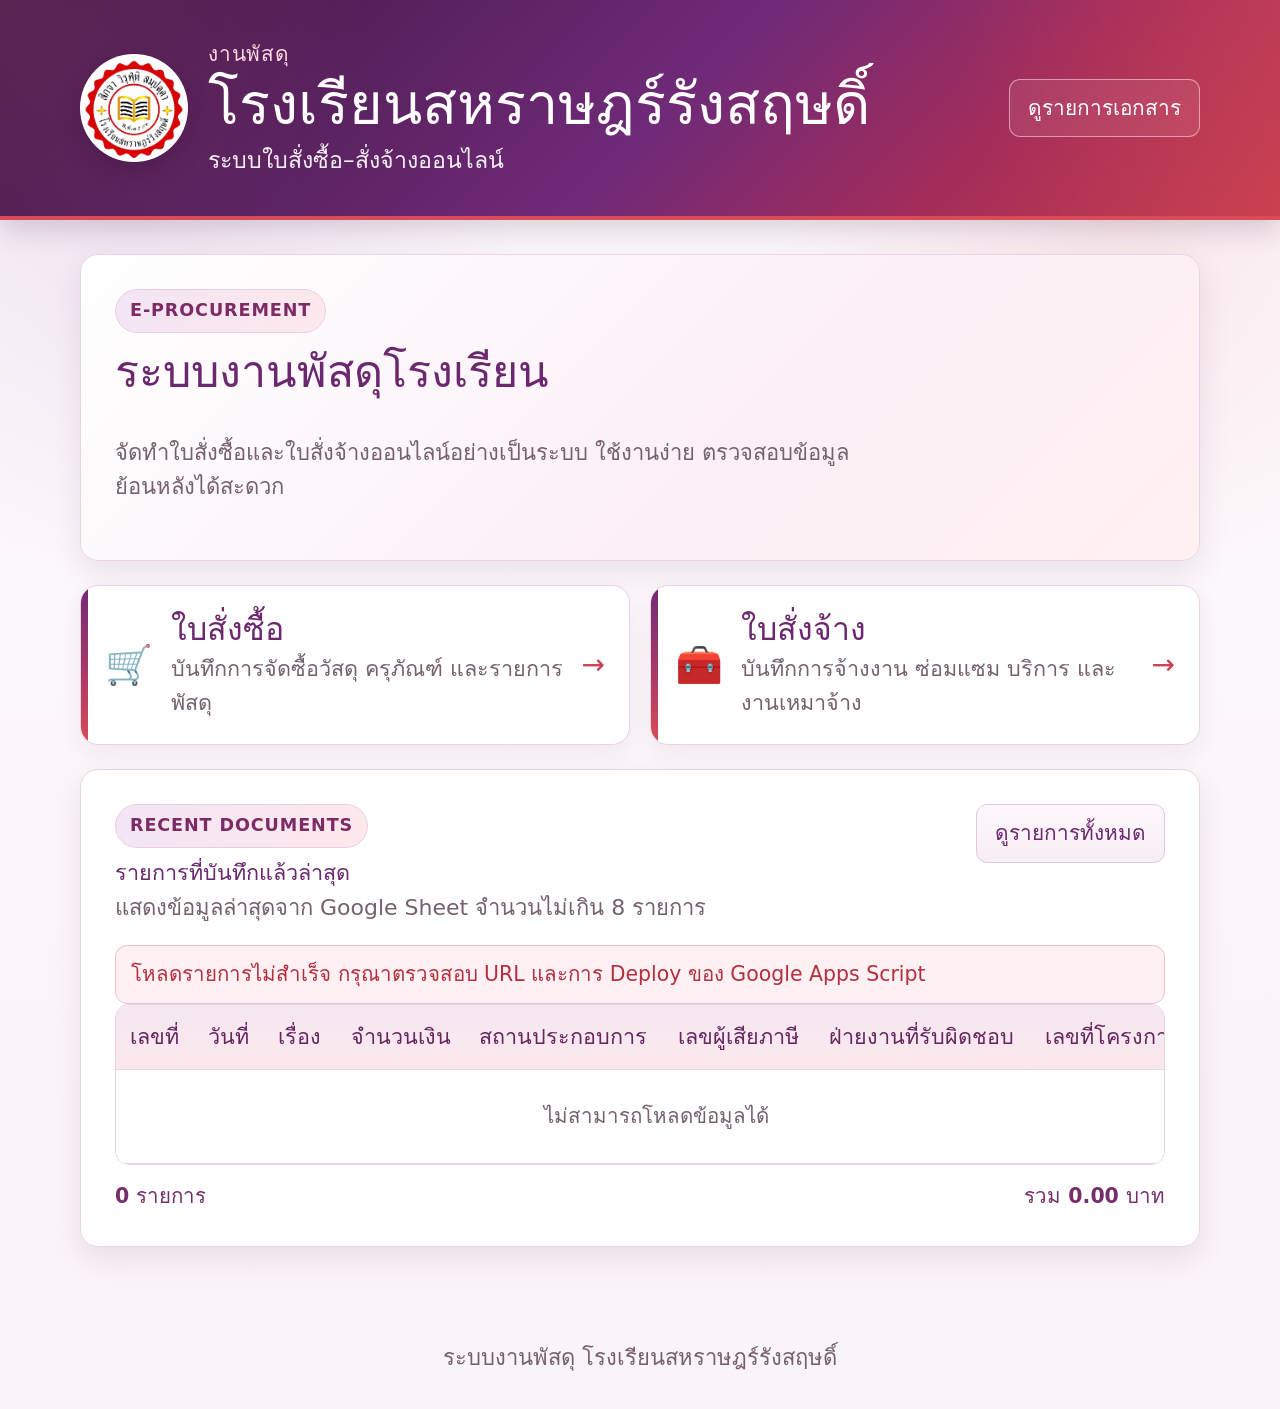
<file: index.html>
<!doctype html>
<html lang="th">
<head>
  <meta charset="utf-8">
  <meta name="viewport" content="width=device-width, initial-scale=1">
  <title>ระบบใบสั่งซื้อ–สั่งจ้าง | โรงเรียนสหราษฎร์รังสฤษดิ์</title>
  <meta name="description" content="ระบบใบสั่งซื้อและใบสั่งจ้าง งานพัสดุ โรงเรียนสหราษฎร์รังสฤษดิ์">
  <link rel="stylesheet" href="assets/style.css">
</head>
<body>
  <header class="site-header">
    <div class="container header-inner">
      <div class="school-brand">
        <img
          src="assets/images/school-logo.png"
          alt="ตราโรงเรียนสหราษฎร์รังสฤษดิ์"
          class="school-logo"
        >
        <div class="school-brand-text">
          <p class="eyebrow">งานพัสดุ</p>
          <h1>โรงเรียนสหราษฎร์รังสฤษดิ์</h1>
          <p class="subtitle">ระบบใบสั่งซื้อ–สั่งจ้างออนไลน์</p>
        </div>
      </div>
      <a class="button button-outline" href="records.html">ดูรายการเอกสาร</a>
    </div>
  </header>

  <main class="container">
    <section class="hero panel orange-minimal-hero">
      <div class="hero-copy">
        <span class="badge">E-PROCUREMENT</span>
        <h2>ระบบงานพัสดุโรงเรียน</h2>
        <p>จัดทำใบสั่งซื้อและใบสั่งจ้างออนไลน์อย่างเป็นระบบ ใช้งานง่าย ตรวจสอบข้อมูลย้อนหลังได้สะดวก</p>
      </div>
    </section>

    <section class="menu-grid" aria-label="เมนูหลัก">
      <a class="menu-card" href="purchase.html">
        <span class="menu-icon" aria-hidden="true">🛒</span>
        <span>
          <strong>ใบสั่งซื้อ</strong>
          <small>บันทึกการจัดซื้อวัสดุ ครุภัณฑ์ และรายการพัสดุ</small>
        </span>
        <span class="arrow" aria-hidden="true">→</span>
      </a>

      <a class="menu-card" href="hire.html">
        <span class="menu-icon" aria-hidden="true">🧰</span>
        <span>
          <strong>ใบสั่งจ้าง</strong>
          <small>บันทึกการจ้างงาน ซ่อมแซม บริการ และงานเหมาจ้าง</small>
        </span>
        <span class="arrow" aria-hidden="true">→</span>
      </a>
    </section>


    <section class="panel recent-panel" aria-labelledby="recentTitle">
      <div class="recent-heading">
        <div>
          <span class="badge">RECENT DOCUMENTS</span>
          <h3 id="recentTitle">รายการที่บันทึกแล้วล่าสุด</h3>
          <p class="muted">แสดงข้อมูลล่าสุดจาก Google Sheet จำนวนไม่เกิน 8 รายการ</p>
        </div>
        <a class="button button-secondary" href="records.html">ดูรายการทั้งหมด</a>
      </div>

      <div id="homeRecordsMessage" class="message" hidden></div>

      <div class="table-wrap recent-table-wrap">
        <table class="recent-table">
          <thead>
            <tr>
              <th>เลขที่</th>
              <th>วันที่</th>
              <th>เรื่อง</th>
              <th class="align-right">จำนวนเงิน</th>
              <th>สถานประกอบการ</th>
              <th>เลขผู้เสียภาษี</th>
              <th>ฝ่ายงานที่รับผิดชอบ</th>
              <th>เลขที่โครงการ</th>
            </tr>
          </thead>
          <tbody id="homeRecordsBody">
            <tr>
              <td colspan="8" class="empty-state">กำลังโหลดรายการ…</td>
            </tr>
          </tbody>
        </table>
      </div>

      <div class="records-summary">
        <span id="homeRecordCount">0 รายการ</span>
        <span id="homeRecordTotal">รวม 0.00 บาท</span>
      </div>
    </section>
  </main>

  <footer class="site-footer">
    <div class="container">ระบบงานพัสดุ โรงเรียนสหราษฎร์รังสฤษดิ์</div>
  </footer>

  <script src="assets/config.js"></script>
  <script src="assets/home.js"></script>
</body>
</html>
</file>
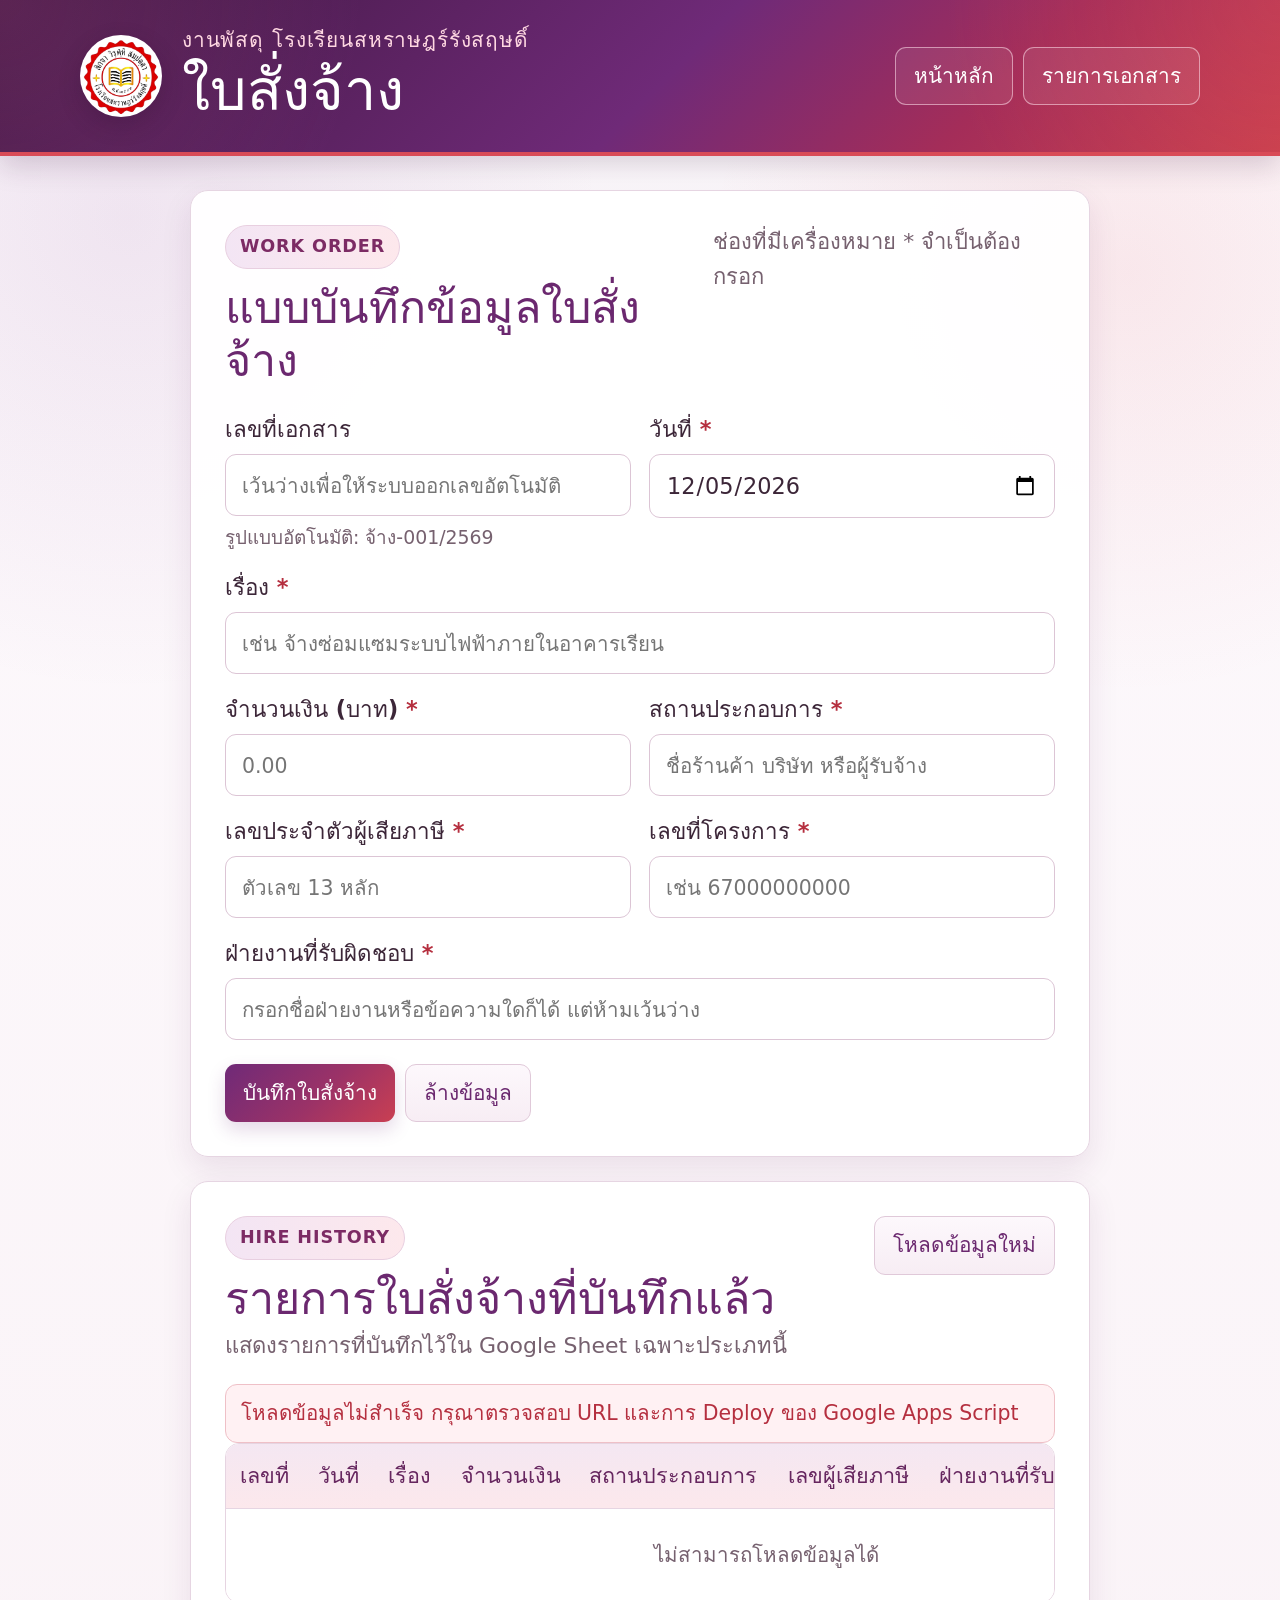
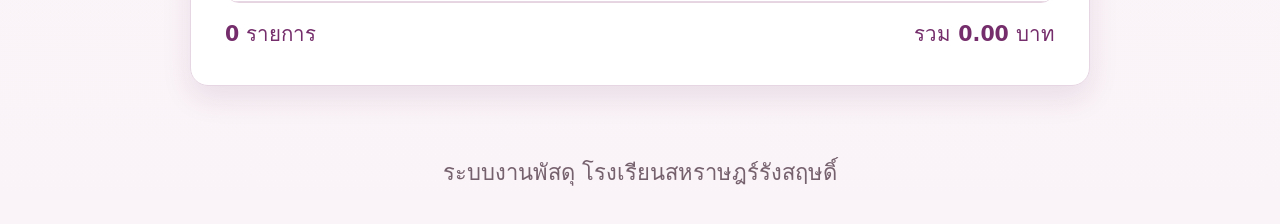
<file: hire.html>
<!doctype html>
<html lang="th">
<head>
  <meta charset="utf-8">
  <meta name="viewport" content="width=device-width, initial-scale=1">
  <title>ใบสั่งจ้าง | โรงเรียนสหราษฎร์รังสฤษดิ์</title>
  <link rel="stylesheet" href="assets/style.css">
</head>
<body data-document-type="hire">
  <header class="site-header compact">
    <div class="container header-inner">
      <div class="school-brand">
        <img
          src="assets/images/school-logo.png"
          alt="ตราโรงเรียนสหราษฎร์รังสฤษดิ์"
          class="school-logo"
        >
        <div class="school-brand-text">
          <p class="eyebrow">งานพัสดุ โรงเรียนสหราษฎร์รังสฤษดิ์</p>
          <h1>ใบสั่งจ้าง</h1>
        </div>
      </div>
      <nav class="header-actions" aria-label="เมนู">
        <a class="button button-outline" href="index.html">หน้าหลัก</a>
        <a class="button button-outline" href="records.html">รายการเอกสาร</a>
      </nav>
    </div>
  </header>

  <main class="container narrow">
    <section class="panel">
      <div class="section-heading">
        <div>
          <span class="badge">WORK ORDER</span>
          <h2>แบบบันทึกข้อมูลใบสั่งจ้าง</h2>
        </div>
        <p class="muted">ช่องที่มีเครื่องหมาย * จำเป็นต้องกรอก</p>
      </div>

      <form id="documentForm" class="document-form" novalidate>
        <input type="hidden" name="type" value="hire">

        <div class="form-grid">
          <label class="field">
            <span>เลขที่เอกสาร</span>
            <input type="text" name="document_no" maxlength="80"
                   placeholder="เว้นว่างเพื่อให้ระบบออกเลขอัตโนมัติ">
            <small>รูปแบบอัตโนมัติ: จ้าง-001/2569</small>
          </label>

          <label class="field">
            <span>วันที่ <b>*</b></span>
            <input type="date" name="date" required>
          </label>

          <label class="field field-full">
            <span>เรื่อง <b>*</b></span>
            <input type="text" name="subject" maxlength="300"
                   placeholder="เช่น จ้างซ่อมแซมระบบไฟฟ้าภายในอาคารเรียน" required>
          </label>

          <label class="field">
            <span>จำนวนเงิน (บาท) <b>*</b></span>
            <input type="number" name="amount" min="0" step="0.01"
                   inputmode="decimal" placeholder="0.00" required>
          </label>

          <label class="field">
            <span>สถานประกอบการ <b>*</b></span>
            <input type="text" name="vendor" maxlength="250"
                   placeholder="ชื่อร้านค้า บริษัท หรือผู้รับจ้าง" required>
          </label>

          <label class="field">
            <span>เลขประจำตัวผู้เสียภาษี <b>*</b></span>
            <input type="text" name="tax_id" inputmode="numeric"
                   pattern="[0-9]{13}" maxlength="13"
                   placeholder="ตัวเลข 13 หลัก" required>
          </label>

          <label class="field">
            <span>เลขที่โครงการ <b>*</b></span>
            <input type="text" name="project_no" maxlength="120"
                   placeholder="เช่น 67000000000" required>
          </label>

          <label class="field field-full">
            <span>ฝ่ายงานที่รับผิดชอบ <b>*</b></span>
            <input type="text" name="department" maxlength="200"
                   placeholder="กรอกชื่อฝ่ายงานหรือข้อความใดก็ได้ แต่ห้ามเว้นว่าง" required>
          </label>
        </div>

        <div id="formMessage" class="message" hidden></div>

        <div class="form-actions">
          <button class="button button-primary" type="submit" id="submitButton">
            บันทึกใบสั่งจ้าง
          </button>
          <button class="button button-secondary" type="reset">ล้างข้อมูล</button>
        </div>
      </form>
    </section>

    <section class="panel form-history-panel" aria-labelledby="hireHistoryTitle">
      <div class="history-heading">
        <div>
          <span class="badge">HIRE HISTORY</span>
          <h2 id="hireHistoryTitle">รายการใบสั่งจ้างที่บันทึกแล้ว</h2>
          <p class="muted">แสดงรายการที่บันทึกไว้ใน Google Sheet เฉพาะประเภทนี้</p>
        </div>
        <button class="button button-secondary history-refresh-button" type="button">
          โหลดข้อมูลใหม่
        </button>
      </div>

      <div class="formHistoryMessage message" hidden></div>

      <div class="table-wrap form-history-table-wrap">
        <table class="form-history-table">
          <thead>
            <tr>
              <th>เลขที่</th>
              <th>วันที่</th>
              <th>เรื่อง</th>
              <th class="align-right">จำนวนเงิน</th>
              <th>สถานประกอบการ</th>
              <th>เลขผู้เสียภาษี</th>
              <th>ฝ่ายงานที่รับผิดชอบ</th>
              <th>เลขที่โครงการ</th>
            </tr>
          </thead>
          <tbody class="formHistoryBody">
            <tr>
              <td colspan="8" class="empty-state">กำลังโหลดรายการ…</td>
            </tr>
          </tbody>
        </table>
      </div>

      <div class="records-summary">
        <span class="formHistoryCount">0 รายการ</span>
        <span class="formHistoryTotal">รวม 0.00 บาท</span>
      </div>
    </section>

  </main>

  <footer class="site-footer">
    <div class="container">ระบบงานพัสดุ โรงเรียนสหราษฎร์รังสฤษดิ์</div>
  </footer>

  <script src="assets/config.js"></script>
  <script src="assets/form.js"></script>
  <script src="assets/form-history.js"></script>
</body>
</html>
</file>
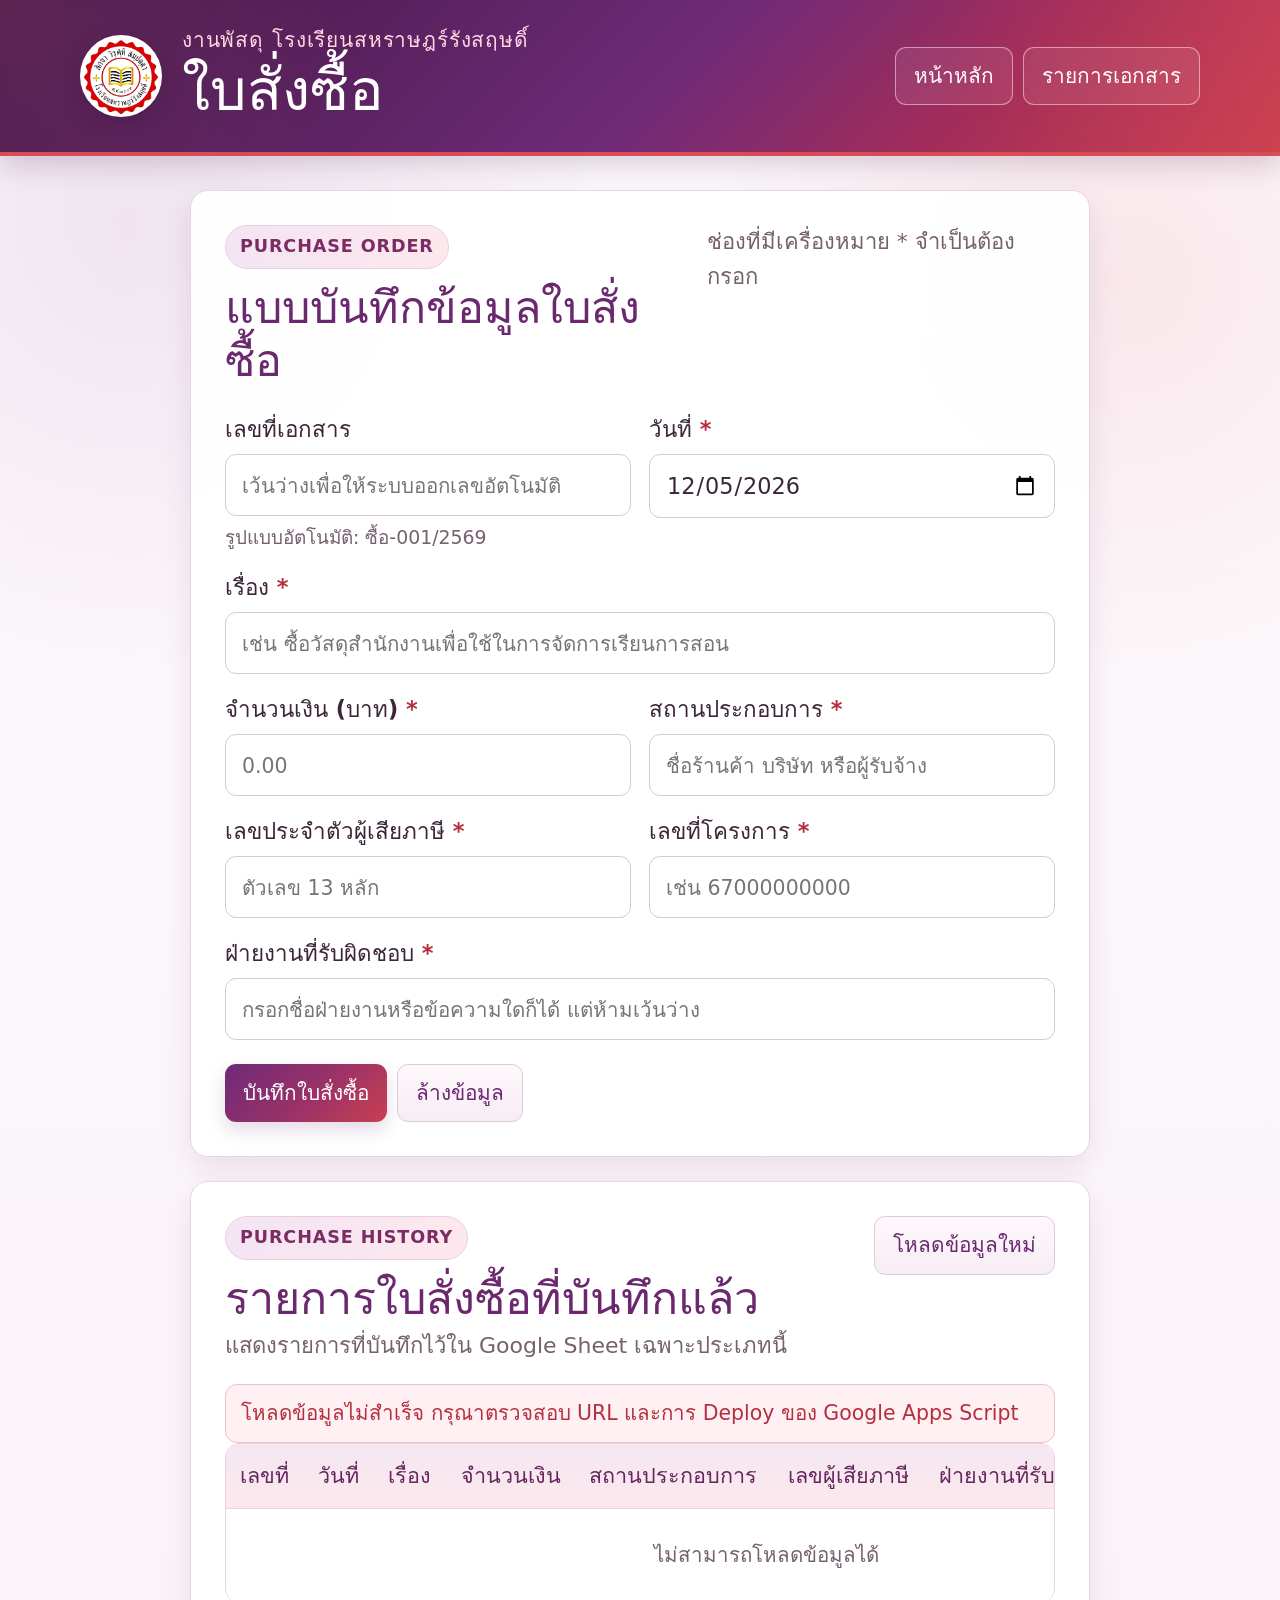
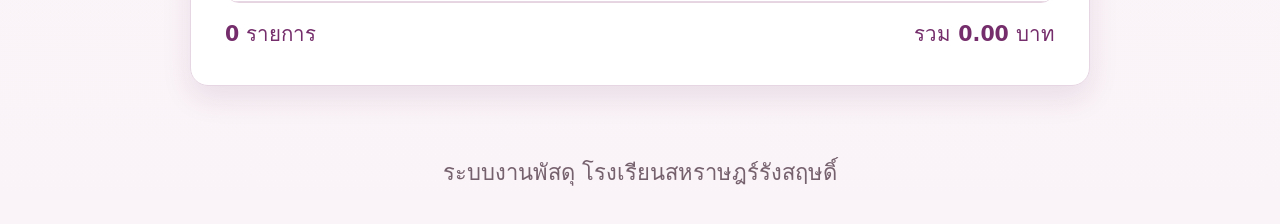
<file: purchase.html>
<!doctype html>
<html lang="th">
<head>
  <meta charset="utf-8">
  <meta name="viewport" content="width=device-width, initial-scale=1">
  <title>ใบสั่งซื้อ | โรงเรียนสหราษฎร์รังสฤษดิ์</title>
  <link rel="stylesheet" href="assets/style.css">
</head>
<body data-document-type="purchase">
  <header class="site-header compact">
    <div class="container header-inner">
      <div class="school-brand">
        <img
          src="assets/images/school-logo.png"
          alt="ตราโรงเรียนสหราษฎร์รังสฤษดิ์"
          class="school-logo"
        >
        <div class="school-brand-text">
          <p class="eyebrow">งานพัสดุ โรงเรียนสหราษฎร์รังสฤษดิ์</p>
          <h1>ใบสั่งซื้อ</h1>
        </div>
      </div>
      <nav class="header-actions" aria-label="เมนู">
        <a class="button button-outline" href="index.html">หน้าหลัก</a>
        <a class="button button-outline" href="records.html">รายการเอกสาร</a>
      </nav>
    </div>
  </header>

  <main class="container narrow">
    <section class="panel">
      <div class="section-heading">
        <div>
          <span class="badge">PURCHASE ORDER</span>
          <h2>แบบบันทึกข้อมูลใบสั่งซื้อ</h2>
        </div>
        <p class="muted">ช่องที่มีเครื่องหมาย * จำเป็นต้องกรอก</p>
      </div>

      <form id="documentForm" class="document-form" novalidate>
        <input type="hidden" name="type" value="purchase">

        <div class="form-grid">
          <label class="field">
            <span>เลขที่เอกสาร</span>
            <input type="text" name="document_no" maxlength="80"
                   placeholder="เว้นว่างเพื่อให้ระบบออกเลขอัตโนมัติ">
            <small>รูปแบบอัตโนมัติ: ซื้อ-001/2569</small>
          </label>

          <label class="field">
            <span>วันที่ <b>*</b></span>
            <input type="date" name="date" required>
          </label>

          <label class="field field-full">
            <span>เรื่อง <b>*</b></span>
            <input type="text" name="subject" maxlength="300"
                   placeholder="เช่น ซื้อวัสดุสำนักงานเพื่อใช้ในการจัดการเรียนการสอน" required>
          </label>

          <label class="field">
            <span>จำนวนเงิน (บาท) <b>*</b></span>
            <input type="number" name="amount" min="0" step="0.01"
                   inputmode="decimal" placeholder="0.00" required>
          </label>

          <label class="field">
            <span>สถานประกอบการ <b>*</b></span>
            <input type="text" name="vendor" maxlength="250"
                   placeholder="ชื่อร้านค้า บริษัท หรือผู้รับจ้าง" required>
          </label>

          <label class="field">
            <span>เลขประจำตัวผู้เสียภาษี <b>*</b></span>
            <input type="text" name="tax_id" inputmode="numeric"
                   pattern="[0-9]{13}" maxlength="13"
                   placeholder="ตัวเลข 13 หลัก" required>
          </label>

          <label class="field">
            <span>เลขที่โครงการ <b>*</b></span>
            <input type="text" name="project_no" maxlength="120"
                   placeholder="เช่น 67000000000" required>
          </label>

          <label class="field field-full">
            <span>ฝ่ายงานที่รับผิดชอบ <b>*</b></span>
            <input type="text" name="department" maxlength="200"
                   placeholder="กรอกชื่อฝ่ายงานหรือข้อความใดก็ได้ แต่ห้ามเว้นว่าง" required>
          </label>
        </div>

        <div id="formMessage" class="message" hidden></div>

        <div class="form-actions">
          <button class="button button-primary" type="submit" id="submitButton">
            บันทึกใบสั่งซื้อ
          </button>
          <button class="button button-secondary" type="reset">ล้างข้อมูล</button>
        </div>
      </form>
    </section>

    <section class="panel form-history-panel" aria-labelledby="purchaseHistoryTitle">
      <div class="history-heading">
        <div>
          <span class="badge">PURCHASE HISTORY</span>
          <h2 id="purchaseHistoryTitle">รายการใบสั่งซื้อที่บันทึกแล้ว</h2>
          <p class="muted">แสดงรายการที่บันทึกไว้ใน Google Sheet เฉพาะประเภทนี้</p>
        </div>
        <button class="button button-secondary history-refresh-button" type="button">
          โหลดข้อมูลใหม่
        </button>
      </div>

      <div class="formHistoryMessage message" hidden></div>

      <div class="table-wrap form-history-table-wrap">
        <table class="form-history-table">
          <thead>
            <tr>
              <th>เลขที่</th>
              <th>วันที่</th>
              <th>เรื่อง</th>
              <th class="align-right">จำนวนเงิน</th>
              <th>สถานประกอบการ</th>
              <th>เลขผู้เสียภาษี</th>
              <th>ฝ่ายงานที่รับผิดชอบ</th>
              <th>เลขที่โครงการ</th>
            </tr>
          </thead>
          <tbody class="formHistoryBody">
            <tr>
              <td colspan="8" class="empty-state">กำลังโหลดรายการ…</td>
            </tr>
          </tbody>
        </table>
      </div>

      <div class="records-summary">
        <span class="formHistoryCount">0 รายการ</span>
        <span class="formHistoryTotal">รวม 0.00 บาท</span>
      </div>
    </section>

  </main>

  <footer class="site-footer">
    <div class="container">ระบบงานพัสดุ โรงเรียนสหราษฎร์รังสฤษดิ์</div>
  </footer>

  <script src="assets/config.js"></script>
  <script src="assets/form.js"></script>
  <script src="assets/form-history.js"></script>
</body>
</html>
</file>
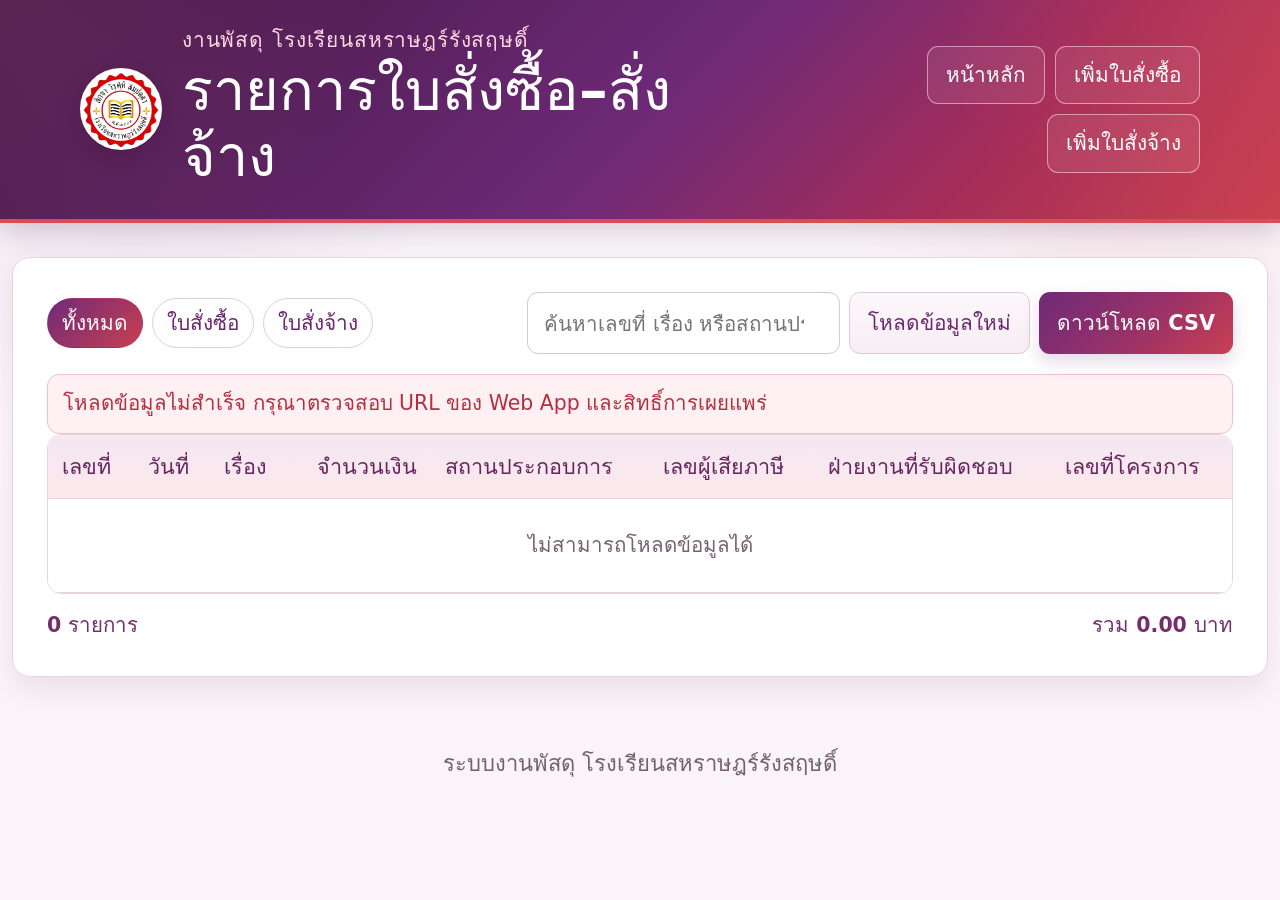
<file: records.html>
<!doctype html>
<html lang="th">
<head>
  <meta charset="utf-8">
  <meta name="viewport" content="width=device-width, initial-scale=1">
  <title>รายการใบสั่งซื้อ–สั่งจ้าง | โรงเรียนสหราษฎร์รังสฤษดิ์</title>
  <link rel="stylesheet" href="assets/style.css">
</head>
<body>
  <header class="site-header compact">
    <div class="container header-inner">
      <div class="school-brand">
        <img
          src="assets/images/school-logo.png"
          alt="ตราโรงเรียนสหราษฎร์รังสฤษดิ์"
          class="school-logo"
        >
        <div class="school-brand-text">
          <p class="eyebrow">งานพัสดุ โรงเรียนสหราษฎร์รังสฤษดิ์</p>
          <h1>รายการใบสั่งซื้อ–สั่งจ้าง</h1>
        </div>
      </div>
      <nav class="header-actions" aria-label="เมนู">
        <a class="button button-outline" href="index.html">หน้าหลัก</a>
        <a class="button button-outline" href="purchase.html">เพิ่มใบสั่งซื้อ</a>
        <a class="button button-outline" href="hire.html">เพิ่มใบสั่งจ้าง</a>
      </nav>
    </div>
  </header>

  <main class="container wide">
    <section class="panel">
      <div class="records-toolbar">
        <div class="filter-group" role="group" aria-label="กรองประเภทเอกสาร">
          <button class="filter-button active" data-filter="all" type="button">ทั้งหมด</button>
          <button class="filter-button" data-filter="purchase" type="button">ใบสั่งซื้อ</button>
          <button class="filter-button" data-filter="hire" type="button">ใบสั่งจ้าง</button>
        </div>

        <div class="toolbar-actions">
          <label class="search-box">
            <span class="sr-only">ค้นหา</span>
            <input id="searchInput" type="search" placeholder="ค้นหาเลขที่ เรื่อง หรือสถานประกอบการ">
          </label>
          <button id="refreshButton" class="button button-secondary" type="button">โหลดข้อมูลใหม่</button>
          <button id="csvButton" class="button button-primary" type="button">ดาวน์โหลด CSV</button>
        </div>
      </div>

      <div id="recordsMessage" class="message" hidden></div>

      <div class="table-wrap">
        <table>
          <thead>
            <tr>
              <th>เลขที่</th>
              <th>วันที่</th>
              <th>เรื่อง</th>
              <th class="align-right">จำนวนเงิน</th>
              <th>สถานประกอบการ</th>
              <th>เลขผู้เสียภาษี</th>
              <th>ฝ่ายงานที่รับผิดชอบ</th>
              <th>เลขที่โครงการ</th>
            </tr>
          </thead>
          <tbody id="recordsBody">
            <tr>
              <td colspan="8" class="empty-state">กำลังโหลดข้อมูล…</td>
            </tr>
          </tbody>
        </table>
      </div>

      <div class="records-summary">
        <span id="recordCount">0 รายการ</span>
        <span id="recordTotal">รวม 0.00 บาท</span>
      </div>
    </section>
  </main>

  <footer class="site-footer">
    <div class="container">ระบบงานพัสดุ โรงเรียนสหราษฎร์รังสฤษดิ์</div>
  </footer>

  <script src="assets/config.js"></script>
  <script src="assets/records.js"></script>
</body>
</html>
</file>
<file: assets/style.css>
:root {
  --navy: #12385b;
  --navy-dark: #0b2741;
  --gold: #d9a62e;
  --gold-soft: #fff5d8;
  --paper: #ffffff;
  --bg: #f3f6f9;
  --text: #1c2733;
  --muted: #647384;
  --line: #dbe3ea;
  --success: #177245;
  --danger: #b42318;
  --shadow: 0 12px 30px rgba(18, 56, 91, 0.08);
  --radius: 18px;
}

* { box-sizing: border-box; }

html { scroll-behavior: smooth; }

body {
  margin: 0;
  min-height: 100vh;
  font-family: "TH Sarabun New", "Sarabun", "Tahoma", system-ui, -apple-system, sans-serif;
  font-synthesis: none;
  background: var(--bg);
  color: var(--text);
  line-height: 1.6;
}

a { color: inherit; }

.container {
  width: min(1120px, calc(100% - 32px));
  margin-inline: auto;
}

.container.narrow { width: min(900px, calc(100% - 32px)); }
.container.wide { width: min(1420px, calc(100% - 24px)); }

.site-header {
  background:
    radial-gradient(circle at top right, rgba(217,166,46,.24), transparent 32%),
    linear-gradient(135deg, var(--navy-dark), var(--navy));
  color: white;
  padding: 38px 0;
  border-bottom: 4px solid var(--gold);
}

.site-header.compact { padding: 24px 0; }

.header-inner {
  display: flex;
  align-items: center;
  justify-content: space-between;
  gap: 24px;
}

.header-actions {
  display: flex;
  gap: 10px;
  flex-wrap: wrap;
  justify-content: flex-end;
}

.eyebrow {
  margin: 0 0 2px;
  color: #f6d77e;
  font-weight: 700;
  letter-spacing: .04em;
}

h1, h2, h3, p { margin-top: 0; }

h1 {
  margin-bottom: 4px;
  font-size: clamp(1.55rem, 3vw, 2.35rem);
  line-height: 1.25;
}

h2 { font-size: clamp(1.35rem, 2.3vw, 1.9rem); }

.subtitle { margin: 0; color: rgba(255,255,255,.84); }

main { padding: 34px 0 48px; }

.panel {
  background: var(--paper);
  border: 1px solid var(--line);
  border-radius: var(--radius);
  box-shadow: var(--shadow);
  padding: clamp(20px, 4vw, 34px);
}

.hero {
  display: grid;
  min-height: 210px;
  align-items: center;
  background:
    linear-gradient(115deg, rgba(255,255,255,.98), rgba(255,250,235,.98)),
    var(--paper);
}

.hero p { max-width: 760px; color: var(--muted); }

.badge {
  display: inline-flex;
  align-items: center;
  border-radius: 999px;
  padding: 5px 11px;
  margin-bottom: 12px;
  background: var(--gold-soft);
  color: #775600;
  font-size: .78rem;
  font-weight: 800;
  letter-spacing: .05em;
}

.menu-grid {
  display: grid;
  grid-template-columns: repeat(2, minmax(0, 1fr));
  gap: 20px;
  margin: 24px 0;
}

.menu-card {
  display: grid;
  grid-template-columns: auto 1fr auto;
  align-items: center;
  gap: 18px;
  min-height: 148px;
  padding: 24px;
  background: white;
  border: 1px solid var(--line);
  border-radius: var(--radius);
  box-shadow: var(--shadow);
  text-decoration: none;
  transition: transform .18s ease, border-color .18s ease, box-shadow .18s ease;
}

.menu-card:hover {
  transform: translateY(-3px);
  border-color: var(--gold);
  box-shadow: 0 16px 36px rgba(18, 56, 91, 0.13);
}

.menu-icon { font-size: 2.4rem; }

.menu-card strong {
  display: block;
  color: var(--navy);
  font-size: 1.35rem;
  margin-bottom: 4px;
}

.menu-card small { color: var(--muted); }

.arrow {
  font-size: 1.75rem;
  color: var(--gold);
}

.info-panel h3 { color: var(--navy); }

.info-grid {
  display: grid;
  grid-template-columns: repeat(4, minmax(0, 1fr));
  gap: 10px;
}

.info-grid span {
  padding: 12px 14px;
  border-radius: 12px;
  background: #f7f9fb;
  border: 1px solid var(--line);
  text-align: center;
}

.section-heading {
  display: flex;
  align-items: flex-start;
  justify-content: space-between;
  gap: 24px;
  margin-bottom: 24px;
}

.section-heading h2 { margin-bottom: 0; color: var(--navy); }

.muted { color: var(--muted); }

.document-form { margin-top: 8px; }

.form-grid {
  display: grid;
  grid-template-columns: repeat(2, minmax(0, 1fr));
  gap: 18px;
}

.field {
  display: flex;
  flex-direction: column;
  gap: 7px;
}

.field-full { grid-column: 1 / -1; }

.field span { font-weight: 700; }

.field b { color: var(--danger); }

.field small { color: var(--muted); }

input, select, textarea, button {
  font: inherit;
}

input, select, textarea {
  width: 100%;
  border: 1px solid #cbd6df;
  border-radius: 11px;
  background: white;
  color: var(--text);
  padding: 12px 13px;
  outline: none;
  transition: border-color .15s ease, box-shadow .15s ease;
}

input:focus, select:focus, textarea:focus {
  border-color: var(--navy);
  box-shadow: 0 0 0 4px rgba(18,56,91,.10);
}

input[aria-invalid="true"] {
  border-color: var(--danger);
  box-shadow: 0 0 0 4px rgba(180,35,24,.08);
}

.form-actions {
  display: flex;
  gap: 10px;
  margin-top: 24px;
  flex-wrap: wrap;
}

.button {
  display: inline-flex;
  align-items: center;
  justify-content: center;
  min-height: 42px;
  border-radius: 11px;
  padding: 10px 16px;
  border: 1px solid transparent;
  cursor: pointer;
  text-decoration: none;
  font-weight: 700;
  transition: opacity .15s ease, transform .15s ease;
}

.button:hover { transform: translateY(-1px); }
.button:disabled { cursor: not-allowed; opacity: .62; transform: none; }

.button-primary {
  background: var(--navy);
  color: white;
}

.button-secondary {
  background: #edf2f6;
  border-color: #d8e1e8;
  color: var(--navy);
}

.button-outline {
  background: transparent;
  border-color: rgba(255,255,255,.55);
  color: white;
}

.message {
  margin-top: 20px;
  padding: 13px 15px;
  border-radius: 12px;
  border: 1px solid;
}

.message.success {
  color: var(--success);
  border-color: #a9d5bd;
  background: #edf9f2;
}

.message.error {
  color: var(--danger);
  border-color: #efb6b1;
  background: #fff1f0;
}

.records-toolbar {
  display: flex;
  align-items: center;
  justify-content: space-between;
  gap: 18px;
  margin-bottom: 20px;
}

.filter-group, .toolbar-actions {
  display: flex;
  gap: 9px;
  flex-wrap: wrap;
}

.filter-button {
  border: 1px solid var(--line);
  border-radius: 999px;
  background: white;
  padding: 8px 14px;
  cursor: pointer;
  color: var(--navy);
  font-weight: 700;
}

.filter-button.active {
  background: var(--navy);
  border-color: var(--navy);
  color: white;
}

.search-box input { min-width: 280px; }

.table-wrap {
  overflow-x: auto;
  border: 1px solid var(--line);
  border-radius: 14px;
}

table {
  width: 100%;
  min-width: 1100px;
  border-collapse: collapse;
  background: white;
}

th, td {
  padding: 13px 12px;
  border-bottom: 1px solid var(--line);
  text-align: left;
  vertical-align: top;
}

th {
  position: sticky;
  top: 0;
  z-index: 1;
  background: #edf3f7;
  color: var(--navy-dark);
  white-space: nowrap;
}

tbody tr:hover { background: #fafcff; }

.align-right { text-align: right; }
.empty-state { text-align: center; color: var(--muted); padding: 32px; }

.records-summary {
  display: flex;
  justify-content: space-between;
  gap: 18px;
  margin-top: 16px;
  color: var(--muted);
  font-weight: 700;
}

.type-pill {
  display: inline-flex;
  margin-top: 5px;
  padding: 2px 8px;
  border-radius: 999px;
  background: var(--gold-soft);
  color: #735400;
  font-size: .72rem;
  font-weight: 700;
}

.site-footer {
  padding: 22px 0 34px;
  color: var(--muted);
  text-align: center;
}

.sr-only {
  position: absolute;
  width: 1px;
  height: 1px;
  padding: 0;
  margin: -1px;
  overflow: hidden;
  clip: rect(0,0,0,0);
  white-space: nowrap;
  border: 0;
}

@media (max-width: 820px) {
  .header-inner, .section-heading, .records-toolbar {
    align-items: stretch;
    flex-direction: column;
  }

  .header-actions { justify-content: flex-start; }
  .menu-grid, .form-grid { grid-template-columns: 1fr; }
  .field-full { grid-column: auto; }
  .info-grid { grid-template-columns: repeat(2, minmax(0, 1fr)); }
  .search-box, .search-box input { width: 100%; min-width: 0; }
}

@media (max-width: 520px) {
  .container, .container.narrow, .container.wide {
    width: min(100% - 20px, 100%);
  }

  .site-header { padding: 24px 0; }
  main { padding-top: 20px; }
  .panel { padding: 18px; border-radius: 14px; }
  .menu-grid { gap: 14px; }
  .menu-card { min-height: 126px; padding: 18px; gap: 12px; }
  .menu-icon { font-size: 1.9rem; }
  .info-grid { grid-template-columns: 1fr; }
  .records-summary { flex-direction: column; }
}


.recent-panel {
  margin: 24px 0;
}

.recent-heading {
  display: flex;
  align-items: flex-start;
  justify-content: space-between;
  gap: 20px;
  margin-bottom: 18px;
}

.recent-heading h3 {
  margin-bottom: 4px;
  color: var(--navy);
  font-size: 1.35rem;
}

.recent-heading p {
  margin-bottom: 0;
}

.recent-table-wrap {
  max-height: 520px;
}

.recent-table {
  min-width: 1080px;
}

@media (max-width: 820px) {
  .recent-heading {
    flex-direction: column;
    align-items: stretch;
  }

  .recent-heading .button {
    align-self: flex-start;
  }
}


.form-history-panel {
  margin-top: 24px;
}

.history-heading {
  display: flex;
  align-items: flex-start;
  justify-content: space-between;
  gap: 20px;
  margin-bottom: 18px;
}

.history-heading h2 {
  margin-bottom: 4px;
  color: var(--navy);
}

.history-heading p {
  margin-bottom: 0;
}

.form-history-table-wrap {
  max-height: 560px;
}

.form-history-table {
  min-width: 1080px;
}

@media (max-width: 820px) {
  .history-heading {
    flex-direction: column;
    align-items: stretch;
  }

  .history-heading .button {
    align-self: flex-start;
  }
}


/* ปรับขนาดตัวอักษรให้อ่านง่ายขึ้น */
body {
  font-size: 19px;
  line-height: 1.75;
}

h1 {
  font-size: clamp(2rem, 4vw, 3rem);
}

h2 {
  font-size: clamp(1.7rem, 3vw, 2.35rem);
}

h3 {
  font-size: 1.55rem;
}

.eyebrow {
  font-size: 1.05rem;
}

.subtitle {
  font-size: 1.18rem;
}

.badge {
  font-size: 0.95rem;
  padding: 7px 14px;
}

.menu-card strong {
  font-size: 1.65rem;
}

.menu-card small {
  font-size: 1.08rem;
}

.field span {
  font-size: 1.12rem;
}

.field small {
  font-size: 0.98rem;
}

input,
select,
textarea {
  font-size: 1.12rem;
  padding: 14px 15px;
}

.button {
  font-size: 1.08rem;
  min-height: 48px;
  padding: 12px 18px;
}

th,
td {
  font-size: 1.05rem;
  padding: 15px 14px;
}

th {
  font-size: 1.08rem;
}

.message {
  font-size: 1.05rem;
}

.records-summary {
  font-size: 1.08rem;
}

.type-pill {
  font-size: 0.88rem;
}

.info-grid span {
  font-size: 1.05rem;
}

@media (max-width: 520px) {
  body {
    font-size: 18px;
  }

  h1 {
    font-size: 1.75rem;
  }

  h2 {
    font-size: 1.5rem;
  }

  h3 {
    font-size: 1.35rem;
  }

  .menu-card strong {
    font-size: 1.4rem;
  }

  .menu-card small {
    font-size: 1rem;
  }

  input,
  select,
  textarea {
    font-size: 1.05rem;
  }

  .button {
    font-size: 1rem;
  }

  th,
  td {
    font-size: 1rem;
  }
}


/* ปรับฟอนต์และขนาดสำหรับ TH Sarabun New */
body {
  font-family: "TH Sarabun New", "Sarabun", "Tahoma", system-ui, -apple-system, sans-serif;
  font-size: 22px;
  line-height: 1.55;
  font-weight: 400;
}

h1 {
  font-size: clamp(2.4rem, 4.6vw, 3.6rem);
  line-height: 1.15;
  font-weight: 700;
}

h2 {
  font-size: clamp(2rem, 3.5vw, 2.8rem);
  line-height: 1.2;
  font-weight: 700;
}

h3 {
  font-size: 1.9rem;
  line-height: 1.25;
  font-weight: 700;
}

.eyebrow {
  font-size: 1.3rem;
  font-weight: 700;
}

.subtitle {
  font-size: 1.45rem;
}

.badge {
  font-size: 1.1rem;
  font-weight: 700;
}

.menu-card strong {
  font-size: 2rem;
  line-height: 1.2;
}

.menu-card small {
  font-size: 1.35rem;
  line-height: 1.4;
}

.field span {
  font-size: 1.4rem;
  font-weight: 700;
}

.field small {
  font-size: 1.18rem;
}

input,
select,
textarea {
  font-family: "TH Sarabun New", "Sarabun", "Tahoma", system-ui, sans-serif;
  font-size: 1.4rem;
  line-height: 1.35;
  padding: 15px 16px;
}

input::placeholder,
textarea::placeholder {
  font-size: 1.28rem;
}

.button,
button {
  font-family: "TH Sarabun New", "Sarabun", "Tahoma", system-ui, sans-serif;
  font-size: 1.3rem;
  font-weight: 700;
}

th {
  font-size: 1.35rem;
  font-weight: 700;
}

td {
  font-size: 1.28rem;
  line-height: 1.4;
}

.message,
.records-summary,
.info-grid span {
  font-size: 1.28rem;
}

.type-pill {
  font-size: 1rem;
}

@media (max-width: 520px) {
  body {
    font-size: 20px;
  }

  h1 {
    font-size: 2rem;
  }

  h2 {
    font-size: 1.75rem;
  }

  h3 {
    font-size: 1.55rem;
  }

  .menu-card strong {
    font-size: 1.65rem;
  }

  .menu-card small {
    font-size: 1.2rem;
  }

  .field span,
  input,
  select,
  textarea {
    font-size: 1.25rem;
  }

  .button,
  button {
    font-size: 1.18rem;
  }

  th,
  td {
    font-size: 1.15rem;
  }
}


/* ================================
   ธีมการศึกษาดิจิทัล
   ================================ */
:root {
  --navy: #0d3b66;
  --navy-dark: #082743;
  --gold: #25c6da;
  --gold-soft: #e6fbff;
  --paper: rgba(255, 255, 255, 0.94);
  --bg: #eef6fb;
  --text: #123047;
  --muted: #55718a;
  --line: rgba(80, 145, 190, 0.22);
  --success: #157347;
  --danger: #c0392b;
  --shadow: 0 16px 40px rgba(8, 39, 67, 0.10);
  --radius: 20px;
  --accent-1: #1fb6ff;
  --accent-2: #00c2a8;
  --accent-3: #7a5cff;
}

body {
  background:
    radial-gradient(circle at 15% 15%, rgba(31, 182, 255, 0.14), transparent 20%),
    radial-gradient(circle at 85% 12%, rgba(122, 92, 255, 0.10), transparent 18%),
    radial-gradient(circle at 72% 80%, rgba(0, 194, 168, 0.10), transparent 20%),
    linear-gradient(180deg, #f6fbff 0%, #edf5fb 100%);
  color: var(--text);
}

body::before {
  content: "";
  position: fixed;
  inset: 0;
  pointer-events: none;
  background-image:
    linear-gradient(rgba(56, 138, 196, 0.055) 1px, transparent 1px),
    linear-gradient(90deg, rgba(56, 138, 196, 0.055) 1px, transparent 1px);
  background-size: 28px 28px;
  mask-image: linear-gradient(to bottom, rgba(0,0,0,.30), rgba(0,0,0,.08));
  z-index: 0;
}

.site-header,
main,
.site-footer {
  position: relative;
  z-index: 1;
}

.site-header {
  background:
    radial-gradient(circle at top left, rgba(37,198,218,.28), transparent 28%),
    radial-gradient(circle at top right, rgba(122,92,255,.22), transparent 28%),
    linear-gradient(135deg, #082743 0%, #0d3b66 48%, #0f5b8d 100%);
  border-bottom: 4px solid rgba(37,198,218,.75);
  box-shadow: 0 10px 30px rgba(8, 39, 67, 0.20);
}

.site-header::after {
  content: "";
  position: absolute;
  inset: auto 0 0 0;
  height: 46px;
  background:
    linear-gradient(90deg, rgba(31,182,255,.25), rgba(0,194,168,.20), rgba(122,92,255,.18));
  opacity: .55;
  clip-path: polygon(0 54%, 12% 78%, 28% 60%, 44% 84%, 61% 56%, 76% 76%, 100% 45%, 100% 100%, 0 100%);
}

.eyebrow {
  color: #9aefff;
  text-shadow: 0 0 10px rgba(31, 182, 255, 0.12);
}

.subtitle {
  color: rgba(255,255,255,.92);
}

.panel {
  background: var(--paper);
  border: 1px solid rgba(108, 168, 208, 0.28);
  backdrop-filter: blur(10px);
  box-shadow: var(--shadow);
}

.hero {
  position: relative;
  overflow: hidden;
  background:
    linear-gradient(130deg, rgba(255,255,255,.98), rgba(238, 251, 255, .95)),
    var(--paper);
  border: 1px solid rgba(31,182,255,.20);
}

.hero::before {
  content: "";
  position: absolute;
  width: 320px;
  height: 320px;
  right: -80px;
  top: -90px;
  background:
    radial-gradient(circle, rgba(31,182,255,.22), transparent 62%);
  pointer-events: none;
}

.hero::after {
  content: "";
  position: absolute;
  inset: auto 22px 18px auto;
  width: 220px;
  height: 120px;
  border-radius: 18px;
  background:
    linear-gradient(135deg, rgba(31,182,255,.12), rgba(122,92,255,.10)),
    repeating-linear-gradient(
      90deg,
      rgba(31,182,255,.18) 0,
      rgba(31,182,255,.18) 2px,
      transparent 2px,
      transparent 20px
    );
  border: 1px solid rgba(31,182,255,.18);
  opacity: .7;
  pointer-events: none;
}

.hero h2,
.section-heading h2,
.info-panel h3,
.recent-heading h3,
.history-heading h2 {
  color: #0b4b72;
}

.badge {
  background: linear-gradient(90deg, rgba(31,182,255,.16), rgba(0,194,168,.12));
  color: #0c5978;
  border: 1px solid rgba(31,182,255,.18);
  box-shadow: 0 4px 12px rgba(31,182,255,.08);
}

.menu-card {
  position: relative;
  overflow: hidden;
  border: 1px solid rgba(73, 150, 202, 0.22);
  background:
    linear-gradient(180deg, rgba(255,255,255,.98), rgba(247,252,255,.95));
}

.menu-card::before {
  content: "";
  position: absolute;
  inset: 0 auto 0 0;
  width: 8px;
  background: linear-gradient(180deg, var(--accent-1), var(--accent-2), var(--accent-3));
}

.menu-card::after {
  content: "";
  position: absolute;
  right: -24px;
  bottom: -24px;
  width: 112px;
  height: 112px;
  border-radius: 50%;
  background: radial-gradient(circle, rgba(31,182,255,.14), transparent 65%);
}

.menu-card:hover {
  transform: translateY(-4px);
  border-color: rgba(31,182,255,.45);
  box-shadow: 0 18px 42px rgba(13, 59, 102, 0.15);
}

.menu-card strong {
  color: #0b4b72;
}

.menu-card small {
  color: #54728b;
}

.menu-icon {
  filter: drop-shadow(0 2px 4px rgba(31,182,255,.18));
}

.arrow {
  color: #1fb6ff;
}

.button-primary {
  background: linear-gradient(135deg, #0d5c8b, #1fb6ff);
  border: none;
  box-shadow: 0 10px 20px rgba(31,182,255,.18);
}

.button-primary:hover {
  box-shadow: 0 14px 24px rgba(31,182,255,.22);
}

.button-secondary {
  background: linear-gradient(180deg, #f5fbff, #edf7ff);
  border-color: rgba(87, 154, 198, 0.28);
  color: #0b4b72;
}

.button-outline {
  border-color: rgba(150, 240, 255, .48);
  background: rgba(255,255,255,.06);
  backdrop-filter: blur(8px);
}

input, select, textarea {
  border: 1px solid rgba(87, 154, 198, 0.30);
  background: rgba(255,255,255,.96);
  box-shadow: inset 0 1px 0 rgba(255,255,255,.80);
}

input:focus, select:focus, textarea:focus {
  border-color: #1fb6ff;
  box-shadow: 0 0 0 4px rgba(31,182,255,.12);
}

.table-wrap {
  border: 1px solid rgba(87, 154, 198, 0.24);
  box-shadow: inset 0 1px 0 rgba(255,255,255,.65);
}

th {
  background: linear-gradient(180deg, #ebf7ff, #dff2fd);
  color: #0b4b72;
}

tbody tr:nth-child(even) {
  background: rgba(245, 252, 255, 0.72);
}

tbody tr:hover {
  background: rgba(223, 244, 255, 0.85);
}

.type-pill {
  background: linear-gradient(90deg, rgba(31,182,255,.14), rgba(0,194,168,.12));
  color: #0c5978;
  border: 1px solid rgba(31,182,255,.15);
}

.message.success {
  background: #edf9f3;
  border-color: #b5e2c5;
}

.message.error {
  background: #fff5f5;
  border-color: #f0c4c0;
}

.records-summary {
  color: #0d587d;
}

.site-footer {
  color: #54728b;
}

@media (max-width: 820px) {
  .hero::after {
    width: 160px;
    height: 92px;
    inset: auto 12px 12px auto;
  }
}

@media (max-width: 520px) {
  .site-header::after {
    height: 34px;
  }

  .hero::after {
    display: none;
  }

  .menu-card::after {
    width: 88px;
    height: 88px;
  }
}


/* ================================
   ธีมโรงเรียนดิจิทัลโทนสีเขียว
   ================================ */
:root {
  --navy: #176847;
  --navy-dark: #0d3f2c;
  --gold: #43c987;
  --gold-soft: #e9fbf1;
  --paper: rgba(255, 255, 255, 0.95);
  --bg: #eef9f2;
  --text: #18382c;
  --muted: #557565;
  --line: rgba(50, 145, 95, 0.22);
  --success: #147a49;
  --danger: #bd3d32;
  --shadow: 0 16px 42px rgba(13, 76, 48, 0.11);
  --accent-1: #27ae68;
  --accent-2: #58d796;
  --accent-3: #9ae8bd;
}

body {
  background:
    radial-gradient(circle at 12% 15%, rgba(70, 201, 135, 0.16), transparent 22%),
    radial-gradient(circle at 86% 12%, rgba(154, 232, 189, 0.20), transparent 20%),
    radial-gradient(circle at 72% 82%, rgba(39, 174, 104, 0.10), transparent 22%),
    linear-gradient(180deg, #f7fdf9 0%, #edf8f1 100%);
}

body::before {
  background-image:
    linear-gradient(rgba(38, 151, 92, 0.05) 1px, transparent 1px),
    linear-gradient(90deg, rgba(38, 151, 92, 0.05) 1px, transparent 1px);
}

.site-header {
  background:
    radial-gradient(circle at top left, rgba(88, 215, 150, .28), transparent 30%),
    radial-gradient(circle at top right, rgba(154, 232, 189, .22), transparent 28%),
    linear-gradient(135deg, #0c3d2b 0%, #176847 48%, #23885d 100%);
  border-bottom-color: rgba(88, 215, 150, .82);
}

.site-header::after {
  background:
    linear-gradient(90deg, rgba(88,215,150,.28), rgba(39,174,104,.24), rgba(154,232,189,.18));
}

.eyebrow {
  color: #b9f7d4;
}

.panel {
  border-color: rgba(50, 145, 95, 0.26);
}

.hero {
  background:
    linear-gradient(130deg, rgba(255,255,255,.98), rgba(235,250,241,.97)),
    var(--paper);
  border-color: rgba(39,174,104,.22);
}

.digital-school-hero {
  display: grid;
  grid-template-columns: minmax(0, .9fr) minmax(420px, 1.1fr);
  gap: 26px;
  align-items: center;
  min-height: 420px;
  overflow: hidden;
}

.hero-copy {
  position: relative;
  z-index: 2;
}

.hero-visual {
  position: relative;
  z-index: 2;
}

.hero-visual img {
  width: 100%;
  display: block;
  border-radius: 24px;
  border: 1px solid rgba(39,174,104,.18);
  box-shadow: 0 18px 44px rgba(13, 76, 48, 0.16);
}

.hero::before {
  background: radial-gradient(circle, rgba(67,201,135,.20), transparent 64%);
}

.hero::after {
  display: none;
}

.hero h2,
.section-heading h2,
.recent-heading h3,
.history-heading h2 {
  color: #145f40;
}

.badge {
  background: linear-gradient(90deg, rgba(67,201,135,.18), rgba(154,232,189,.18));
  color: #12613f;
  border-color: rgba(39,174,104,.20);
}

.menu-card {
  border-color: rgba(50,145,95,.22);
  background: linear-gradient(180deg, rgba(255,255,255,.98), rgba(246,253,249,.96));
}

.menu-card::before {
  background: linear-gradient(180deg, #1f9e5f, #52d38e, #b5efd0);
}

.menu-card:hover {
  border-color: rgba(39,174,104,.48);
  box-shadow: 0 18px 42px rgba(13,76,48,.15);
}

.menu-card strong,
.section-heading h2,
.history-heading h2,
.recent-heading h3 {
  color: #145f40;
}

.arrow {
  color: #31b874;
}

.button-primary {
  background: linear-gradient(135deg, #146844, #35bf79);
  box-shadow: 0 10px 22px rgba(39,174,104,.20);
}

.button-secondary {
  background: linear-gradient(180deg, #f6fdf9, #ebf8f1);
  border-color: rgba(50,145,95,.28);
  color: #145f40;
}

.button-outline {
  border-color: rgba(186,247,213,.55);
}

input, select, textarea {
  border-color: rgba(50,145,95,.30);
}

input:focus, select:focus, textarea:focus {
  border-color: #35bf79;
  box-shadow: 0 0 0 4px rgba(53,191,121,.12);
}

.table-wrap {
  border-color: rgba(50,145,95,.24);
}

th {
  background: linear-gradient(180deg, #eaf9f0, #dcf4e6);
  color: #145f40;
}

tbody tr:nth-child(even) {
  background: rgba(245,252,248,.78);
}

tbody tr:hover {
  background: rgba(221,246,232,.88);
}

.type-pill {
  background: linear-gradient(90deg, rgba(67,201,135,.16), rgba(154,232,189,.16));
  color: #12613f;
  border-color: rgba(39,174,104,.18);
}

.records-summary {
  color: #176847;
}

@media (max-width: 900px) {
  .digital-school-hero {
    grid-template-columns: 1fr;
  }

  .hero-visual {
    order: -1;
  }

  .hero-visual img {
    max-height: 360px;
    object-fit: cover;
  }
}

@media (max-width: 520px) {
  .digital-school-hero {
    min-height: auto;
  }

  .hero-visual img {
    border-radius: 18px;
  }
}


/* ================================
   ธีมส้ม Minimal
   ================================ */
:root {
  --navy: #b85c22;
  --navy-dark: #7a3514;
  --gold: #f28c45;
  --gold-soft: #fff3e8;
  --paper: #ffffff;
  --bg: #fffaf6;
  --text: #3b2a20;
  --muted: #7a675b;
  --line: #ead8ca;
  --success: #2f7d4a;
  --danger: #b63a2f;
  --shadow: 0 10px 28px rgba(122, 53, 20, 0.08);
  --radius: 18px;
  --accent-1: #f28c45;
  --accent-2: #ffb078;
  --accent-3: #ffd7b8;
}

body {
  background: linear-gradient(180deg, #fffdfb 0%, #fff7f0 100%);
  color: var(--text);
}

body::before {
  display: none;
}

.site-header {
  background: linear-gradient(135deg, #8e421d 0%, #b85c22 55%, #d87838 100%);
  border-bottom: 3px solid #f6a15f;
  box-shadow: 0 8px 20px rgba(122, 53, 20, 0.14);
}

.site-header::after {
  display: none;
}

.eyebrow {
  color: #ffe0c6;
  text-shadow: none;
}

.subtitle {
  color: rgba(255, 255, 255, 0.90);
}

.panel {
  background: #ffffff;
  border: 1px solid var(--line);
  backdrop-filter: none;
  box-shadow: var(--shadow);
}

.hero {
  background: linear-gradient(135deg, #fffdfb 0%, #fff4e9 100%);
  border: 1px solid #f2d9c7;
  min-height: 220px;
  overflow: hidden;
}

.orange-minimal-hero {
  display: block;
}

.orange-minimal-hero .hero-copy {
  max-width: 760px;
}

.hero::before,
.hero::after {
  display: none;
}

.hero h2,
.section-heading h2,
.recent-heading h3,
.history-heading h2 {
  color: #9a491d;
}

.badge {
  background: #fff1e5;
  color: #a34d1e;
  border: 1px solid #f2d1bb;
  box-shadow: none;
}

.menu-card {
  background: #ffffff;
  border: 1px solid #ead8ca;
  box-shadow: 0 8px 22px rgba(122, 53, 20, 0.06);
}

.menu-card::before {
  width: 6px;
  background: #f28c45;
}

.menu-card::after {
  display: none;
}

.menu-card:hover {
  transform: translateY(-2px);
  border-color: #f2a36b;
  box-shadow: 0 12px 26px rgba(122, 53, 20, 0.10);
}

.menu-card strong {
  color: #99491e;
}

.menu-card small {
  color: #7a675b;
}

.menu-icon {
  filter: none;
}

.arrow {
  color: #e97831;
}

.button-primary {
  background: #d96f2c;
  border: 1px solid #d96f2c;
  box-shadow: none;
}

.button-primary:hover {
  background: #c76124;
  box-shadow: none;
}

.button-secondary {
  background: #fff7f1;
  border-color: #ebd4c3;
  color: #98491f;
}

.button-outline {
  background: rgba(255,255,255,.08);
  border-color: rgba(255,255,255,.48);
  backdrop-filter: none;
}

input,
select,
textarea {
  background: #ffffff;
  border: 1px solid #dfc9b8;
  box-shadow: none;
}

input:focus,
select:focus,
textarea:focus {
  border-color: #ef8b48;
  box-shadow: 0 0 0 4px rgba(242, 140, 69, 0.12);
}

.table-wrap {
  border: 1px solid #ead8ca;
  box-shadow: none;
}

th {
  background: #fff1e5;
  color: #8f421b;
}

tbody tr:nth-child(even) {
  background: #fffaf6;
}

tbody tr:hover {
  background: #fff2e8;
}

.type-pill {
  background: #fff0e3;
  color: #a24d1f;
  border: 1px solid #f1d0b9;
}

.records-summary {
  color: #985022;
}

.site-footer {
  color: #7d6a5f;
}

@media (max-width: 900px) {
  .orange-minimal-hero {
    min-height: 180px;
  }
}


/* ตราโรงเรียนในส่วนหัวเว็บไซต์ */
.school-brand {
  display: flex;
  align-items: center;
  gap: 20px;
  min-width: 0;
}

.school-brand-text {
  min-width: 0;
}

.school-logo {
  width: 108px;
  height: 108px;
  flex: 0 0 108px;
  display: block;
  object-fit: contain;
  border-radius: 50%;
  background: #ffffff;
  border: 4px solid rgba(255, 255, 255, 0.92);
  box-shadow: 0 8px 20px rgba(92, 40, 15, 0.22);
}

.site-header.compact .school-logo {
  width: 82px;
  height: 82px;
  flex-basis: 82px;
  border-width: 3px;
}

.school-brand h1,
.school-brand .eyebrow,
.school-brand .subtitle {
  position: relative;
  z-index: 1;
}

@media (max-width: 820px) {
  .school-brand {
    gap: 15px;
  }

  .school-logo {
    width: 88px;
    height: 88px;
    flex-basis: 88px;
  }

  .site-header.compact .school-logo {
    width: 72px;
    height: 72px;
    flex-basis: 72px;
  }
}

@media (max-width: 520px) {
  .school-brand {
    align-items: flex-start;
    gap: 12px;
  }

  .school-logo {
    width: 72px;
    height: 72px;
    flex-basis: 72px;
    border-width: 3px;
  }

  .site-header.compact .school-logo {
    width: 62px;
    height: 62px;
    flex-basis: 62px;
  }

  .school-brand-text h1 {
    line-height: 1.12;
  }
}


/* ================================
   ธีมสีประจำโรงเรียน ม่วง–แดง
   ================================ */
:root {
  --navy: #6f2a78;
  --navy-dark: #3f173f;
  --gold: #c93f52;
  --gold-soft: #faeef3;
  --paper: #ffffff;
  --bg: #fbf7fb;
  --text: #3c2638;
  --muted: #76616f;
  --line: #e6d5e2;
  --success: #2f7d4a;
  --danger: #b52f3f;
  --shadow: 0 12px 30px rgba(92, 30, 86, 0.10);
  --radius: 18px;
  --accent-1: #7b2d86;
  --accent-2: #b13a66;
  --accent-3: #d94b57;
}

body {
  background:
    radial-gradient(circle at 10% 12%, rgba(123, 45, 134, 0.10), transparent 24%),
    radial-gradient(circle at 88% 15%, rgba(217, 75, 87, 0.10), transparent 22%),
    linear-gradient(180deg, #fdfafd 0%, #faf3f7 100%);
  color: var(--text);
}

body::before {
  display: none;
}

.site-header {
  background:
    radial-gradient(circle at top left, rgba(194, 84, 154, 0.22), transparent 28%),
    radial-gradient(circle at top right, rgba(235, 88, 98, 0.20), transparent 26%),
    linear-gradient(135deg, #3e173f 0%, #6f2a78 52%, #a42d59 76%, #c83f4d 100%);
  border-bottom: 4px solid #d94b57;
  box-shadow: 0 10px 26px rgba(63, 23, 63, 0.18);
}

.site-header::after {
  display: none;
}

.eyebrow {
  color: #ffd8e2;
  text-shadow: none;
}

.subtitle {
  color: rgba(255, 255, 255, 0.92);
}

.school-logo {
  border-color: rgba(255, 255, 255, 0.94);
  box-shadow: 0 8px 22px rgba(45, 14, 45, 0.24);
}

.panel {
  background: rgba(255, 255, 255, 0.97);
  border: 1px solid var(--line);
  box-shadow: var(--shadow);
  backdrop-filter: none;
}

.hero {
  background:
    linear-gradient(135deg, #ffffff 0%, #fbf0f7 58%, #fff0f1 100%);
  border: 1px solid #ead4e4;
}

.hero::before,
.hero::after {
  display: none;
}

.hero h2,
.section-heading h2,
.recent-heading h3,
.history-heading h2 {
  color: #6b286f;
}

.badge {
  background: linear-gradient(90deg, #f3e5f4, #fde8ec);
  color: #7c2b64;
  border: 1px solid #e8cfe0;
  box-shadow: none;
}

.menu-card {
  background: #ffffff;
  border: 1px solid #e7d4e2;
  box-shadow: 0 8px 22px rgba(92, 30, 86, 0.07);
}

.menu-card::before {
  width: 7px;
  background: linear-gradient(180deg, #6f2a78 0%, #a63868 52%, #d94b57 100%);
}

.menu-card::after {
  display: none;
}

.menu-card:hover {
  transform: translateY(-3px);
  border-color: #c77ab0;
  box-shadow: 0 14px 30px rgba(92, 30, 86, 0.12);
}

.menu-card strong {
  color: #6b286f;
}

.menu-card small {
  color: #76616f;
}

.menu-icon {
  filter: none;
}

.arrow {
  color: #c93f52;
}

.button-primary {
  background: linear-gradient(135deg, #6f2a78 0%, #9b3267 55%, #c93f52 100%);
  border: none;
  box-shadow: 0 8px 18px rgba(111, 42, 120, 0.18);
}

.button-primary:hover {
  background: linear-gradient(135deg, #5d2265 0%, #8c2d5d 55%, #b93448 100%);
  box-shadow: 0 10px 22px rgba(111, 42, 120, 0.22);
}

.button-secondary {
  background: linear-gradient(180deg, #fdf8fc 0%, #f7edf4 100%);
  border-color: #e0c9d9;
  color: #6b286f;
}

.button-outline {
  background: rgba(255, 255, 255, 0.08);
  border-color: rgba(255, 225, 235, 0.55);
  color: #ffffff;
}

input,
select,
textarea {
  background: #ffffff;
  border: 1px solid #dcc5d5;
  box-shadow: none;
}

input:focus,
select:focus,
textarea:focus {
  border-color: #a93d79;
  box-shadow: 0 0 0 4px rgba(169, 61, 121, 0.12);
}

.table-wrap {
  border: 1px solid #e6d4e1;
  box-shadow: none;
}

th {
  background: linear-gradient(180deg, #f4e7f2 0%, #fce8ec 100%);
  color: #66265f;
}

tbody tr:nth-child(even) {
  background: #fcf8fb;
}

tbody tr:hover {
  background: #faedf4;
}

.type-pill {
  background: linear-gradient(90deg, #f0e2f2, #fce7eb);
  color: #7a2b64;
  border: 1px solid #e5cbdc;
}

.records-summary {
  color: #752e6b;
}

.message.success {
  background: #edf8f1;
  border-color: #b7dcc4;
}

.message.error {
  background: #fff1f3;
  border-color: #efc0c7;
}

.site-footer {
  color: #75616d;
}

.filter-button {
  border-color: #e1cddd;
  color: #6b286f;
}

.filter-button.active {
  background: linear-gradient(135deg, #6f2a78, #c93f52);
  border-color: transparent;
  color: #ffffff;
}

@media (max-width: 520px) {
  .site-header {
    background:
      linear-gradient(145deg, #3f173f 0%, #702977 58%, #b73554 100%);
  }
}
</file>
